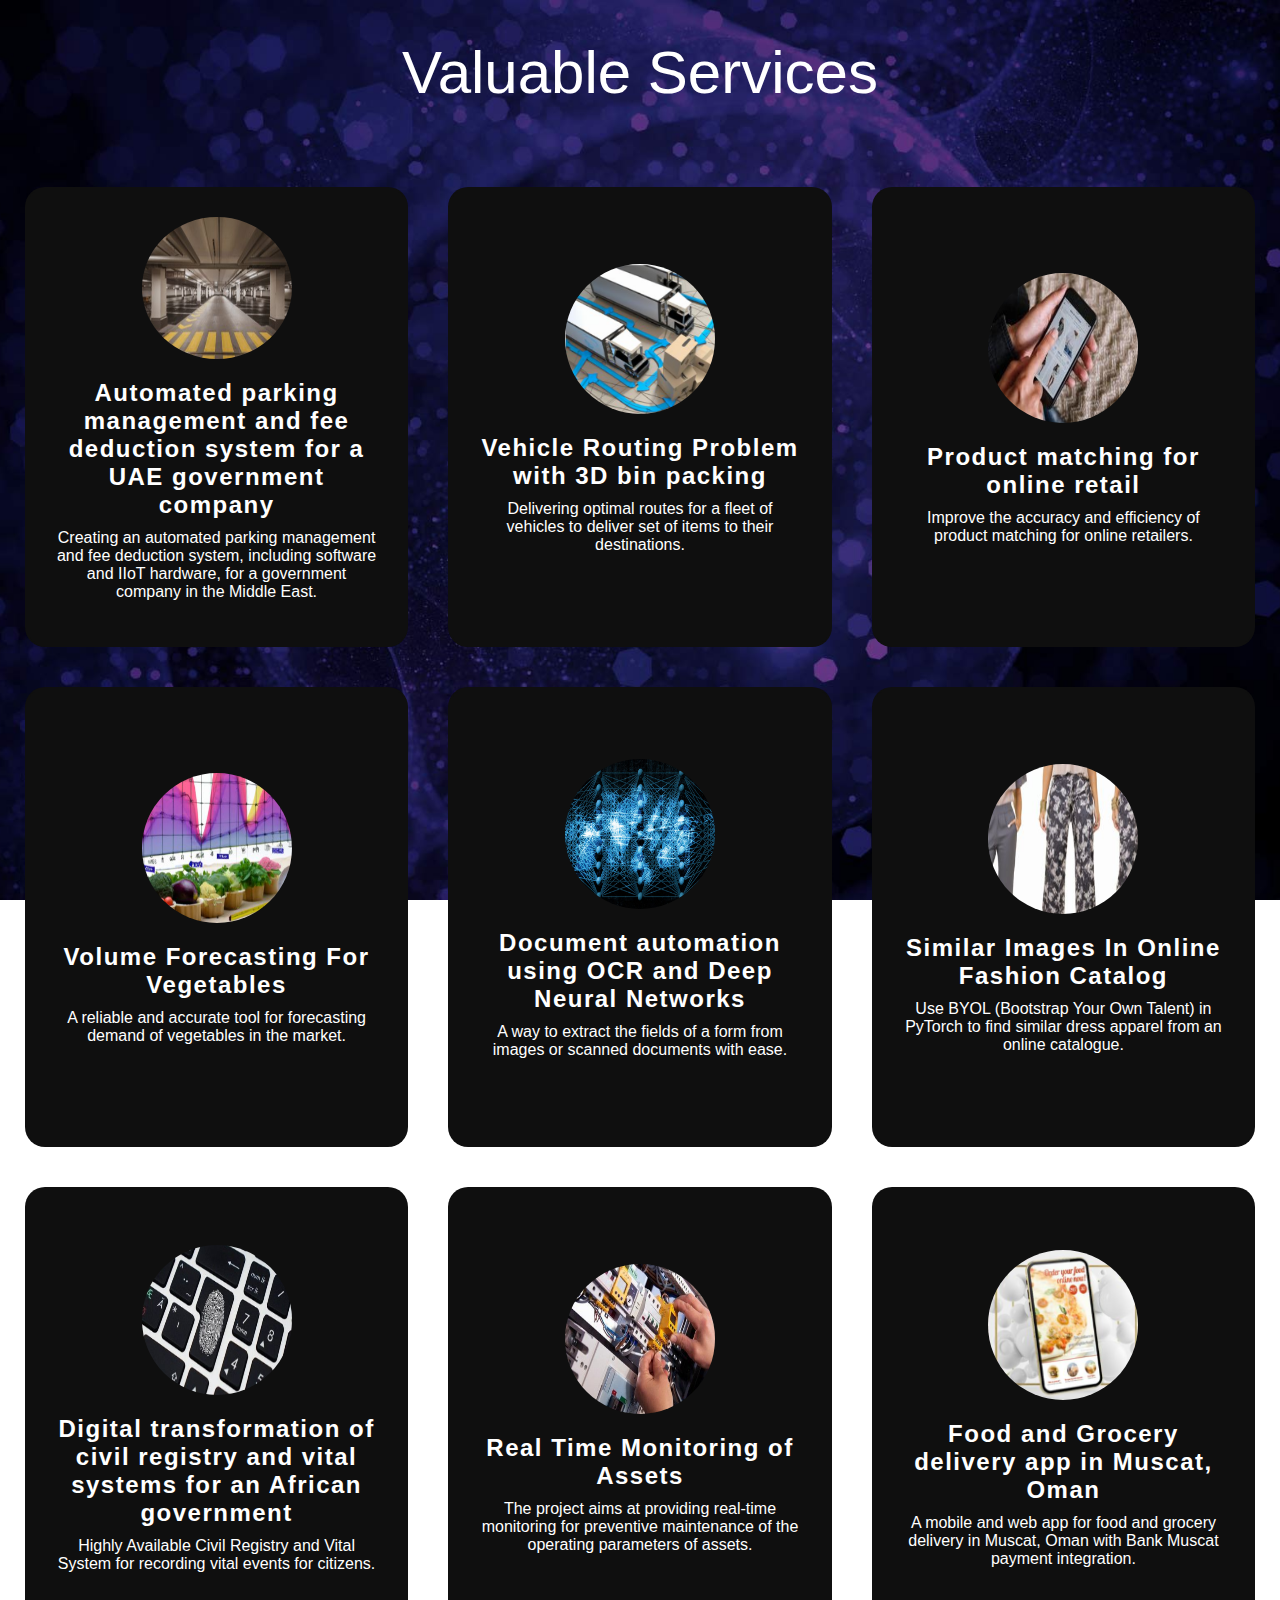
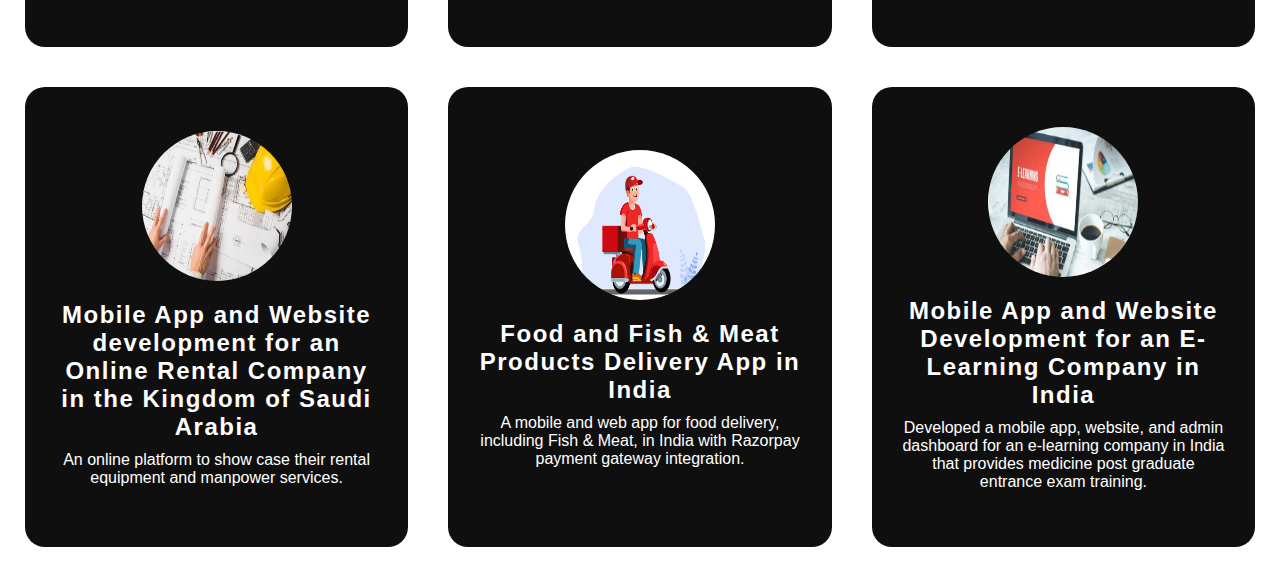
<file: projects.html>
<!DOCTYPE html>
<html lang="en">
<head>
    <meta charset="UTF-8">
    <meta name="viewport" content="width=device-width, initial-scale=1.0">
    <title>projects</title>
    <link href="https://fonts.googleapis.com/css2?family=Open+Sans:wght@300;400&family=Play:wght@400;700&family=Source+Sans+Pro:ital,wght@0,300;1,300&family=Titillium+Web:ital,wght@0,200;0,300;0,400;0,700;0,900;1,200;1,300;1,400&family=Blinker:wght@200;300;400;600;700;800&display=swap" rel="stylesheet">
    <link rel="stylesheet" href="projects.css">
</head>
<body>
    <section class="cards-section" id="services">
		<h1 class="fadeInDelay03Duration10">Valuable Services</h1>
		<div class="card-section">

			<div class="cards fadeInDelay03Duration10">
                <img src="assets/images/automatedparking.png" alt="">
				<h2>Automated parking management and fee deduction system for a UAE government company
                    </h2>
			<p>Creating an automated parking management and fee deduction system, including software and IIoT hardware, for a government company in the Middle East.</p>
		</div>
		<div class="cards fadeInDelay03Duration10">	
            <img src="assets/images/vehiclerouting.png" alt="">	
			<h2>Vehicle Routing
                Problem with 3D bin packing</h2>
			<p>Delivering optimal routes for a fleet of
                vehicles to deliver set of items to their
                destinations.</p>
		</div>
		<div class="cards fadeInDelay03Duration10">	
            <img src="assets/images/productsmatching.png" alt="">
			<h2>Product
                matching for online retail</h2>
			<p>Improve the accuracy and efficiency of
                product matching for online retailers.</p>
		</div>
		<div class="cards fadeInDelay03Duration10">		
            <img src="assets/images/vegetables.png" alt="">
			<h2>Volume
                Forecasting For Vegetables</h2>
			<p>A reliable and accurate tool for forecasting
                demand of vegetables in the market.
                </p>
		</div>
		<div class="cards fadeInDelay03Duration10">		
            <img src="assets/images/neuralnetwork.jpg" alt="">
			<h2>Document
                automation using OCR and
                Deep Neural Networks</h2>
			<p>A way to extract the fields of a form from
                images or scanned documents with ease.</p>
		</div>
		<div class="cards fadeInDelay03Duration10">		
            <img src="assets/images/fashioncatalog.png" alt="">	
			<h2>Similar Images
                In Online Fashion Catalog</h2>
			<p>Use BYOL (Bootstrap Your Own Talent) in
                PyTorch to find similar dress apparel from an
                online catalogue.
                </p>
		</div>
		<div class="cards fadeInDelay03Duration10">	
            <img src="assets/images/digital.png" alt="">	
			<h2>Digital transformation of civil registry and vital systems for an African government</h2>
			<p>Highly Available Civil Registry and Vital
                System for recording vital events for
                citizens.</p>
		</div>
		<div class="cards fadeInDelay03Duration10">	
            <img src="assets/images/realtimemonitoring.png" alt="">
			<h2>Real Time
                Monitoring of Assets</h2>
			<p>The project aims at providing real-time monitoring for preventive maintenance of the operating
                parameters of assets.</p>
		</div>
		<div class="cards fadeInDelay03Duration10">
            <img src="assets/images/foodandgrocery.png" alt="">
			<h2>Food and
                Grocery delivery app in
                Muscat, Oman</h2>
			<p>A mobile and web app for food and grocery
                delivery in Muscat, Oman with Bank Muscat
                payment integration.</p>
		</div>
        <div class="cards fadeInDelay03Duration10">
            <img src="assets/images/saudiarabia.png" alt="">
			<h2>Mobile App
                and Website development
                for an Online Rental Company in the Kingdom
                of Saudi Arabia</h2>
			<p>An online platform to show case their rental
                equipment and manpower services.                
                </p>
		</div>
        <div class="cards fadeInDelay03Duration10">
            <img src="assets/images/fooddelivery.png" alt="">
			<h2>Food and
                Fish & Meat Products
                Delivery App in India</h2>
			<p>A mobile and web app for food delivery,
                including Fish & Meat, in India with Razorpay
                payment gateway integration. </p>
		</div>
        <div class="cards fadeInDelay03Duration10">
            <img src="assets/images/elearning.png" alt="">
			<h2>Mobile App
                and Website Development
                for an E-Learning
                Company in India</h2>
			<p>Developed a mobile app, website, and admin
                dashboard for an e-learning company in
                India that provides medicine post graduate
                entrance exam training.
                </p>
		</div>
	</div>
	</section>
</body>
</html>
</file>
<file: projects.css>
body{
    font-family: Georgia, 'Times New Roman', Times, serif;
    background-image: url("assets/images/hero-dark.jpg");
    background-size: cover; /* Cover the entire section */
    background-position: center; /* Center the background image */
    background-attachment: fixed;
    font-family: sans-serif;
    font-family: 'Blinker', sans-serif;
    font-family: -apple-system,BlinkMacSystemFont,"Segoe UI",Roboto,"Helvetica Neue",Arial,"Noto Sans",sans-serif,"Apple Color Emoji","Segoe UI Emoji","Segoe UI Symbol","Noto Color Emoji";
}
.card-section {
    text-align: center;
    display: flex;
    flex-wrap: wrap;
    gap: 40px;
    padding: 10px;
    justify-content: center;
    align-items: center;
}

.card-row {
    display: flex;
    flex-wrap: wrap;
    justify-content: center;
    gap: 20px;
}

.cards {
    width: 26%;
    height: 400px;
    display: flex;
    flex-direction: column;
    align-items: center;
    justify-content: center;
    position: relative;
    background: rgb(15, 15, 15) ;
    border-radius: 20px;
    cursor: pointer;
    overflow: hidden;
    padding: 30px;
    transition: transform 0.5s ease;
}

.cards img{
    width: 150px;
    height: 150px;
    border-radius: 50%;
    z-index: 20;
}

.cards::before{

    animation: animate2 5s ease-in-out infinite;
    background: linear-gradient(90deg, #1e1e1e00, #93939380 50%, #fff);
    content: "";
    display: block;
    height: 600px;
    left: -10px;
    opacity: 0;
    position: absolute;
    top: -60px;
    transition: 2s ease-in-out;
    width: 100%;
    z-index: -1;
}
.cards:hover::before {
    /* content: '';
    position: absolute;
    width: 50%;
    height: 180%; */
    background:linear-gradient(180deg,rgba(6,239,29,.343),#06d8dca3 50%,rgba(211,5,5,.573));
    /* transform: rotate(45deg);
    animation: animate2 5s linear infinite; */
    opacity: 1;

}


@keyframes animate2 {
  from{
    transform:  rotate(0deg);
  }
  to{
    transform: rotate(360deg);
  }
}

.cards::after{
    position: absolute;
    content: '';
    inset: 5px;
    background: rgb(15, 15, 15);
    border-radius: 5px;
}

.cards:hover {
    transform: scale(1.05); /* Apply scale transformation on hover */
} 

.cards h2{
  text-align: center;
  color: white;
  z-index: 20;
  font-size: 24px;
  letter-spacing: 1.5px;
}

 .cards p {
    margin-top: -10px;
    text-align: center;
    color: white;
    z-index: 20;
  }
  .cards-section{
    display: flex;
    flex-direction: column;
    gap: 30px;
  }
  .cards-section > h1{
    text-align: center;
    color: white;
    margin-top: 30px;
    font-weight: 500;
    font-size: 60px;
  }

  @media (max-width: 768px) {
    .cards {
        width: fit-content;
        height: fit-content;
    }
}
</file>
